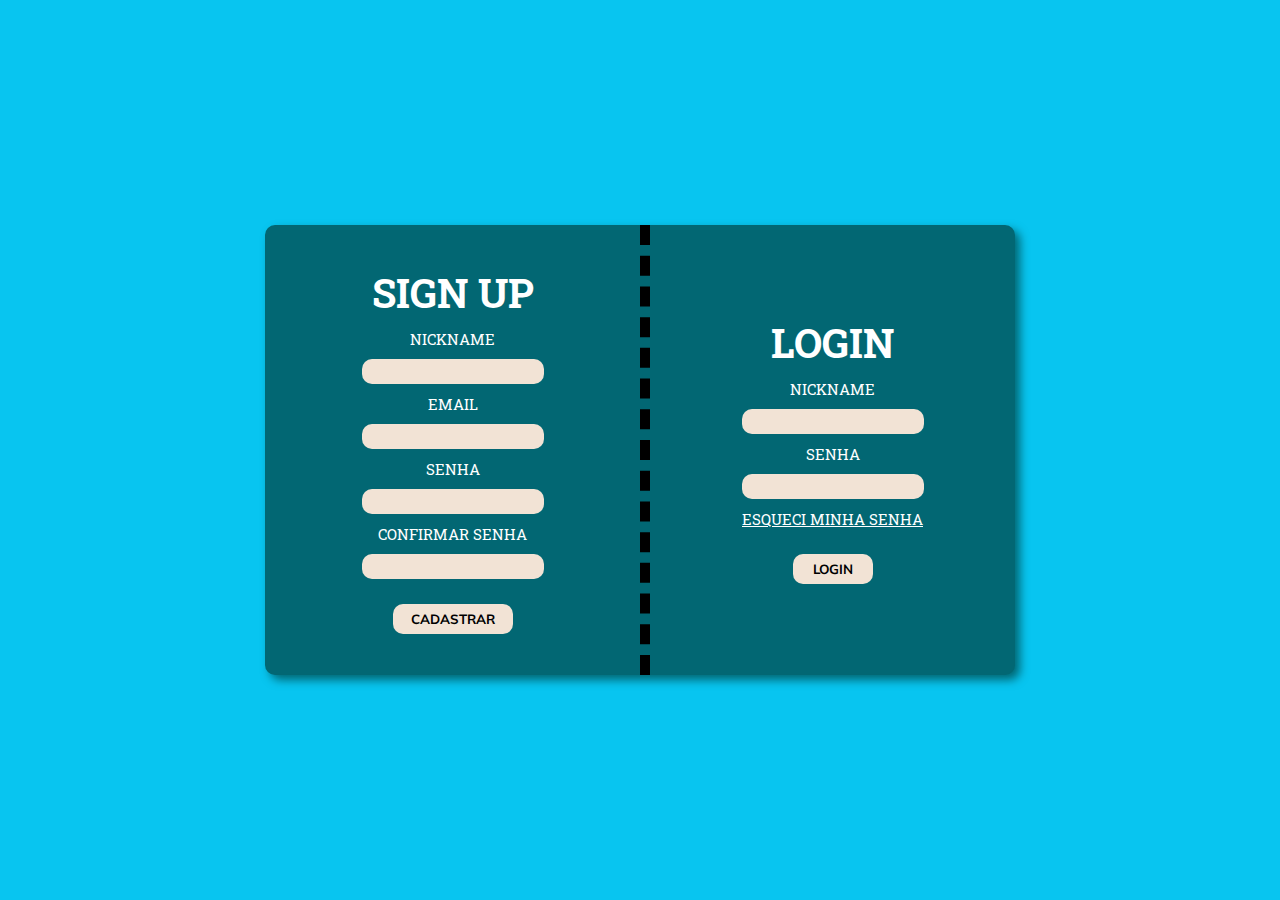
<file: Login--signup.html>
<!DOCTYPE html>
<html lang="pt-BR">
<head>
    <meta charset="UTF-8">
    <meta http-equiv="X-UA-Compatible" content="IE=edge">

    <link rel="shortcut icon" href="Imagem/favicon-16x16.png" type="image/x-icon">

    <link rel="stylesheet" href="login.css">

    <meta name="viewport" content="width=device-width, initial-scale=1.0">

    <title>Login/Sign Up</title>
</head>


<body>
    <div class="container">
        <div class="container-box">

                <h1 class="input">
                    Login
                </h1>

                <p class="text">
                    Nickname
                </p>

                <input class="inputxt" type="text" name="Nickname" id="box">

                <p class="text ">
                    Senha
                </p>

                <input class="inputxt" type="text" name="password" id="box">

                <a href="#">
                <p class="text forgot_the_password">
                    Esqueci minha senha
                </p>
            </a>
         <input type="button" class="btnlogin btn"  value="Login">
        </div>

       <div class="container-box-signup">

            <h1>
                Sign Up
            </h1>

            <p class="text">
                Nickname
            </p>

            <input class="inputxt" type="text" name="nickname" id="box">

            <p class="text">
                Email
            </p>

            <input class="inputxt" type="email" name="email" id="box">

            <p class="text">
                Senha
            </p>

            <input class="inputxt" type="text" name="senha" id="box">

            <p class="text">
                Confirmar senha
            </p>

            <input class="inputxt" type="text" name="senha" id="box">

            <input type="button" class="btn_signup btn" value="Cadastrar">
        
        </div>
    </div>
</body>
</html>
</file>
<file: login.css>
@import url('https://fonts.googleapis.com/css2?family=Mulish:wght@300&display=swap');

@import url('https://fonts.googleapis.com/css2?family=Roboto+Slab&display=swap');



*{
    margin: 0;
    padding: 0;
    box-sizing: border-box;
    text-decoration: none;
    
}

body{

    font-size: 20px;
    font-family: 'Roboto Slab', serif;
    background-color: #08c5f0;
    color: #ffffff;
    height: 100vh;
    width: 100vw;
    display: flex;  /* identificar a tag( no caso, body) que vai ser o elemento container flex. Display flex no body, serve para indicar  que ele é o container e mudar as posições do seu conteudo, no caso a tag container que esta em azul mais escuro */
    flex-direction: row; /**indicando  direção ( e sentindo tbm) principal row(vertical) e column(horizontal). Servindo para indicar o sentido do container**/
    justify-content: center;  /* alinhando na direção principal( no caso, row). Alinhando o container horizontalmente */
    align-items: center /* alinhando na direção secundaria(no caso, column). Alinhando verticalmente  */
    
}

h1{
    text-transform: uppercase;
}

.container{

    border-radius: 10px;
    box-shadow: 5px 5px 10px #026773;
    background-color: #026773;
    width: 750px;
    height: 450px;

    display: flex;
    flex-direction: row-reverse;
    justify-content: center;
    align-items: center;
    align-content: center;
}

.container-box{
    
    text-transform: uppercase;
    /**background-color: rgb(36, 2, 2); **/

    
    height: 450px;
    width: 375px;
    border-left: 10px dashed #000000;
    
    display: flex;
    flex-direction: column;
    justify-content: center;
    align-items: center;
    align-content: space-between;
    gap: 10px;
    
}

.forgot_the_password{
    font-size: 10px;
    color: white;
    text-decoration:underline;
}

.text{

    text-transform: uppercase;
    font-size: 15px;
}

.container-box-signup{

    /* background-color: rgb(93, 5, 71); */

    height: 450px;
    width: 375px;

    display: flex;
    flex-direction: column;
    justify-content: center;
    align-items: center;
    flex-wrap: wrap;
    align-content: space-around;
    gap: 10px;
}

.inputxt{
    padding-left: 5px;
}

#box{
    border-radius: 10px;
    background-color: #F2E3D5;
    border:none;
    height:25px;
}

.btnlogin{
    
    font-family: 'Mulish', sans-serif;
    
    border-radius: 10px;
    border: none;
    background-color:#F2E3D5;
    text-transform: uppercase;
    height: 30px;
    width: 80px;
    font-weight: bold;
    margin-top: 15px;
}

.btn_signup{
    font-family: 'Mulish', sans-serif;

    text-transform: uppercase;
    font-weight: bold;
    border: none;
    border-radius: 10px;
    background-color:#F2E3D5;
    height: 30px;
    width: 120px;
    margin-top: 15px;
}

btn:focus, input:focus, select:focus {
    outline: 0;
}

.btn:hover{
    opacity: 0.5;
}

.btn{
    cursor: pointer;
}
</file>
